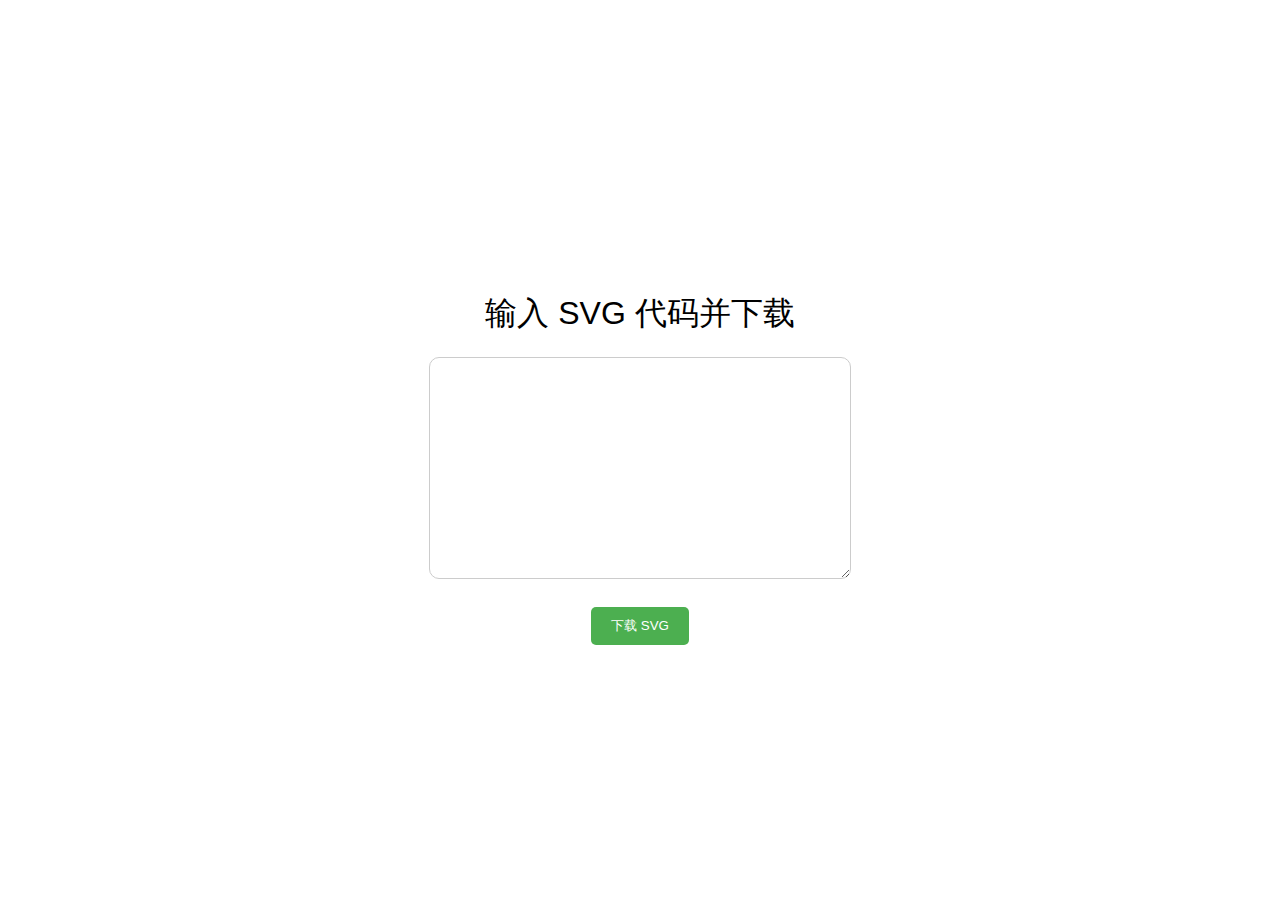
<file: svg-file/index.html>
<!DOCTYPE html>
<html>
<head>
  <title>SvgcodeToSvgfile</title>
  <style>
    body {
      font-family: Arial, sans-serif;
      display: flex;
      flex-direction: column;
      align-items: center;
      justify-content: center;
      height: 100vh;
    }

    h1 {
      font-family: "Helvetica Neue", Arial, sans-serif;
      font-weight: 300;
    }

    textarea {
      width: 400px;
      height: 200px;
      resize: vertical;
      padding: 10px;
      border: 1px solid #ccc;
      border-radius: 10px;
      font-family: "Helvetica Neue", Arial, sans-serif;
    }

    button {
      margin-top: 10px;
      padding: 10px 20px;
      background-color: #4CAF50;
      color: white;
      border: none;
      border-radius: 5px;
      cursor: pointer;
    }

    button:hover {
      background-color: #45a049;
    }
  </style>
</head>

<body>

  <h1>输入 SVG 代码并下载</h1>
  <textarea id="svgInput" rows="10" cols="50"></textarea>
  <br>
  <button onclick="downloadSVG()">下载 SVG</button>

  <script>
    function downloadSVG() {
      const svgCode = document.getElementById('svgInput').value;
      if (svgCode) {
        const a = document.createElement('a');
        a.href = 'data:image/svg+xml,' + encodeURIComponent(svgCode);
        a.download = 'image.svg';
        document.body.appendChild(a);
        a.click();
        document.body.removeChild(a);
      } else {
        alert('请输入有效的 SVG 代码!');
      }
    }
  </script>

</body>

</html>
</file>
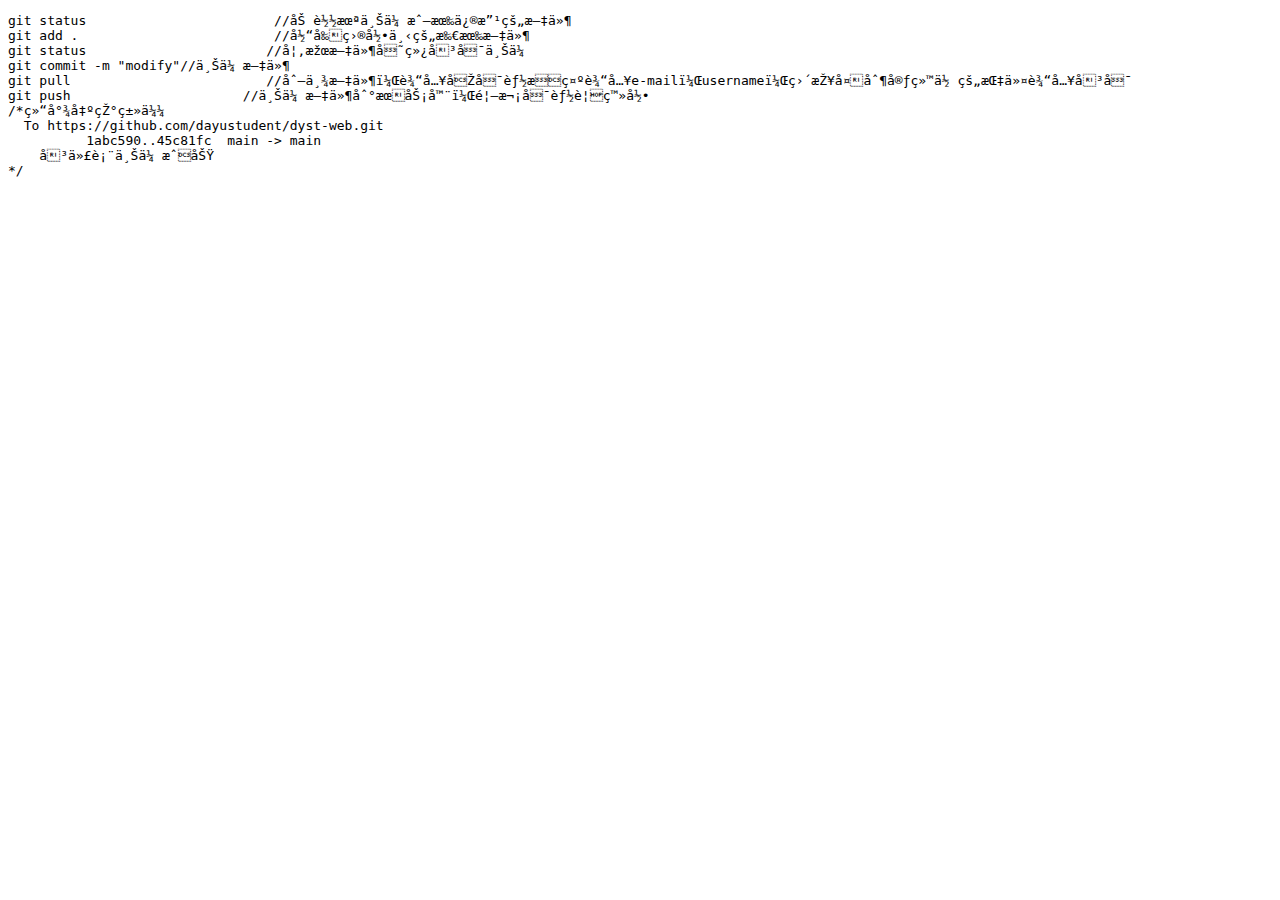
<file: use/index.html>
<!DOCTYPE html>
<html lang="zh-CN">
<head>
    <meta charset="UTF-8">
    <title>大羽同学</title>
   /*<link rel="icon" type="image/x-icon" href="favicon.ico">*/
   <script language="javascript" type="text/javascript">
        window.location.href="use-code-docs.txt";
    </script>
</head>
</file>
